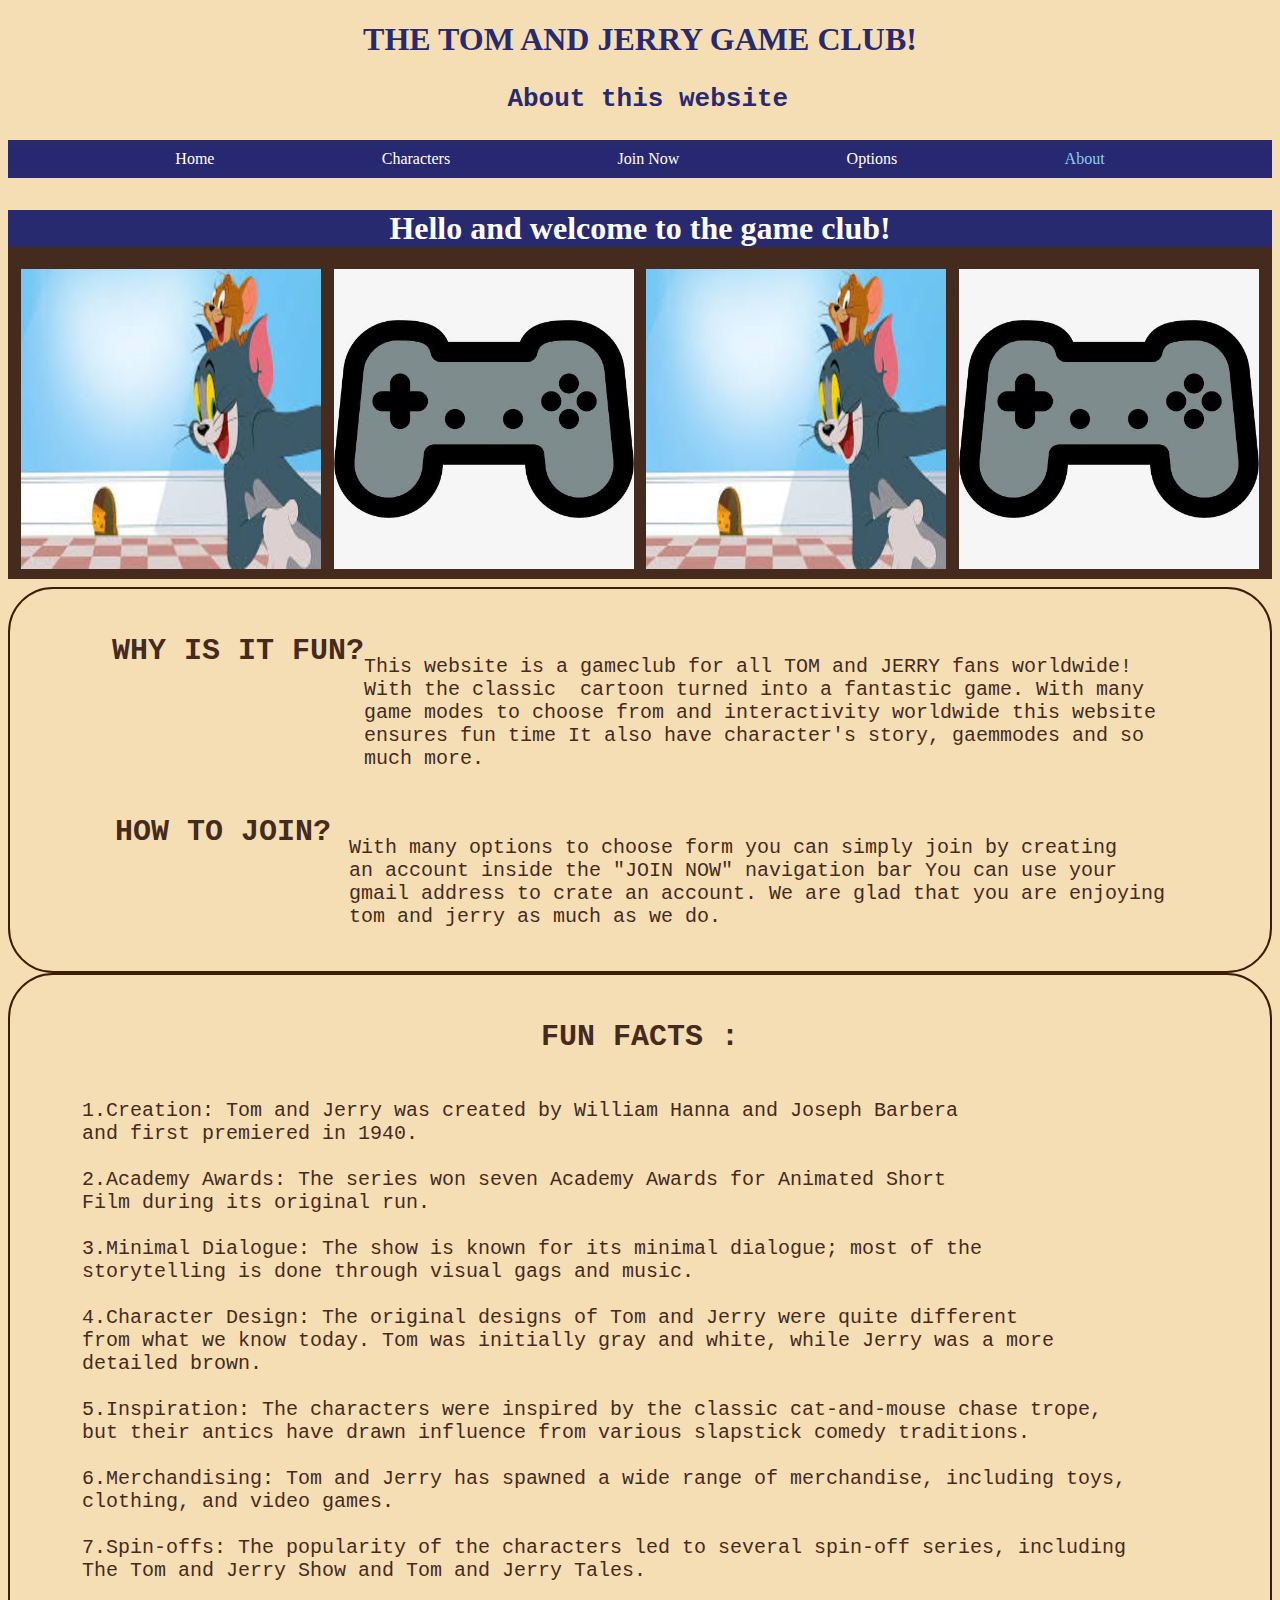
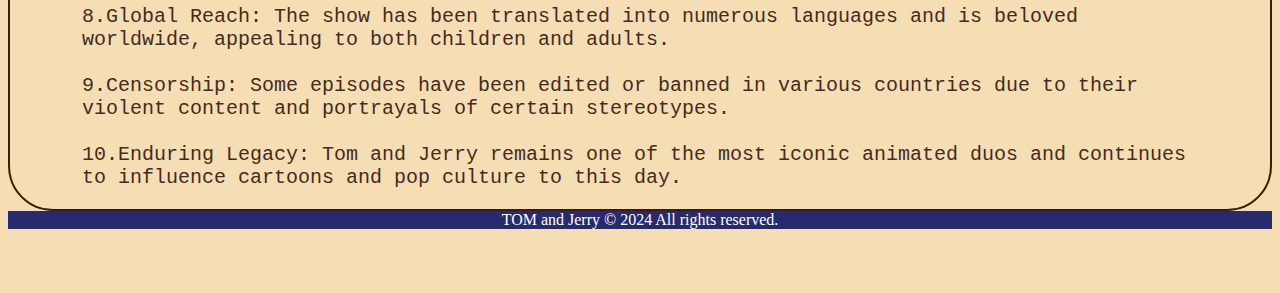
<file: About.html>
<!DOCTYPE html>
<html>
    <head> 
        <meta charset="UTF-8">
        <meta name="viewport" content="width=device-width, initial-scale=1.0">
        <link rel="stylesheet" href="about.css">
        <title>TOM&JERRY</title>
    </head>
  
    <body>
        <header>
            <h1><span> 
              THE TOM AND JERRY GAME CLUB! 
        <pre>  About this website </pre>
             
            </span></h1> 
        </header>
    <nav class="navvbar">  
        <ul> 
            <li><a href="index.html" >Home</a></li>
            <li><a href="Characters.html">Characters</a></li>
            <li><a href="page2.html">Join Now</a></li>
            <li><a href="Game Modes.html">Options</a> </li>
            <li><a href="About.html" class="active-5">About</a> </li>
        </ul>

    </nav>
    <div class="about"> 
    <h1> 
        <P class="hello"> Hello and welcome to the game club!  </P></h1>
        
  
        <div class="Banner">
           
            <img src="banner.jpg" alt="Tom and Jerry Banner"  height=" 300px" width="  300px" >
        
             <img src=" controller.jpg" alt="Tom and Jerry Banner"  height="  300px" width="300px" >

            <img src="banner.jpg" alt="Tom and Jerry Banner"  height=" 300px" width="  300px" >

            <img src=" controller.jpg" alt="Tom and Jerry Banner"  height="  300px" width="300px" >
        
        </div>
    </div>

<div class="div"> 
 <pre class="pre"> 
<h2>WHY IS IT FUN?</h2>

This website is a gameclub for all TOM and JERRY fans worldwide!
With the classic  cartoon turned into a fantastic game. With many 
game modes to choose from and interactivity worldwide this website 
ensures fun time It also have character's story, gaemmodes and so 
much more.    
</pre>  <pre class="pre">
<h2>HOW TO JOIN? </h2>
 
With many options to choose form you can simply join by creating 
an account inside the "JOIN NOW" navigation bar You can use your 
gmail address to crate an account. We are glad that you are enjoying
tom and jerry as much as we do. 
    </pre> 
        
 </div>       
 <div class="divclass">
<pre class="Pre"> 
<h2>FUN FACTS :</h2>
</pre>
<pre class="Pre">
1.Creation: Tom and Jerry was created by William Hanna and Joseph Barbera 
and first premiered in 1940.

2.Academy Awards: The series won seven Academy Awards for Animated Short 
Film during its original run.

3.Minimal Dialogue: The show is known for its minimal dialogue; most of the 
storytelling is done through visual gags and music.

4.Character Design: The original designs of Tom and Jerry were quite different 
from what we know today. Tom was initially gray and white, while Jerry was a more 
detailed brown.

5.Inspiration: The characters were inspired by the classic cat-and-mouse chase trope, 
but their antics have drawn influence from various slapstick comedy traditions.

6.Merchandising: Tom and Jerry has spawned a wide range of merchandise, including toys, 
clothing, and video games.

7.Spin-offs: The popularity of the characters led to several spin-off series, including 
The Tom and Jerry Show and Tom and Jerry Tales.

8.Global Reach: The show has been translated into numerous languages and is beloved 
worldwide, appealing to both children and adults.

9.Censorship: Some episodes have been edited or banned in various countries due to their 
violent content and portrayals of certain stereotypes.

10.Enduring Legacy: Tom and Jerry remains one of the most iconic animated duos and continues 
to influence cartoons and pop culture to this day.
</pre>                   
</div> 
<footer>

    <span>TOM and Jerry &copy; 2024 All rights reserved.</span>


</footer>

</body>   
</html>
</file>
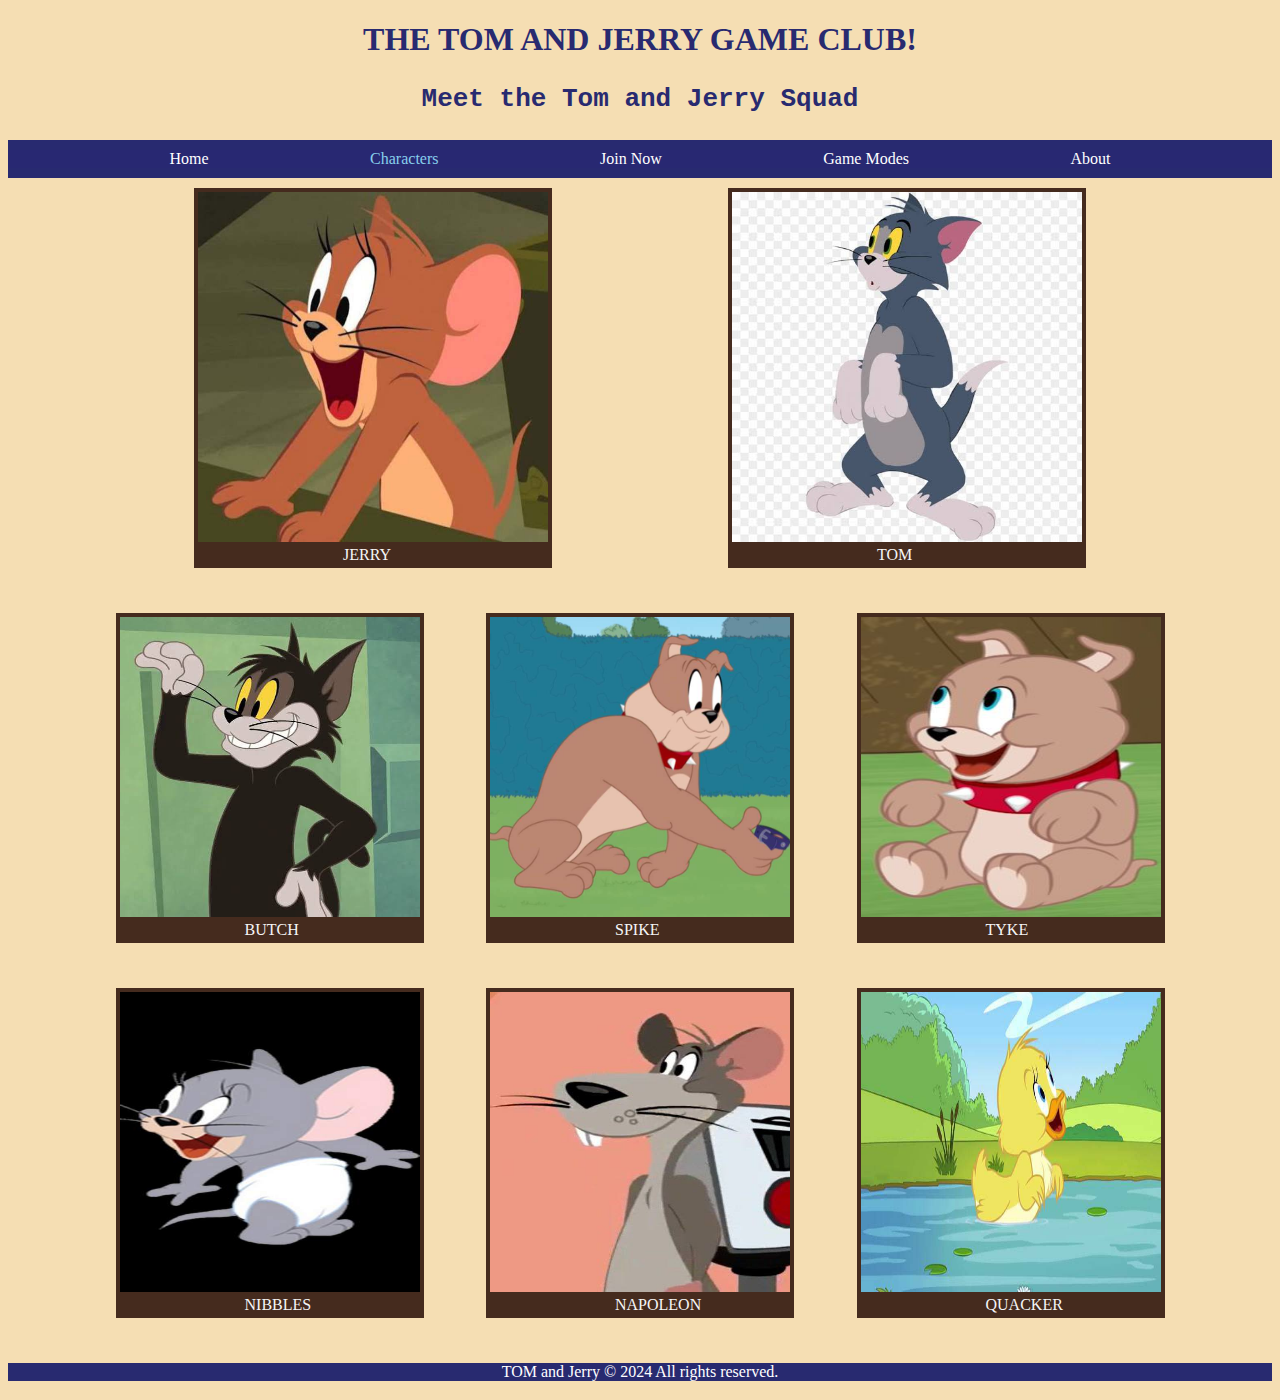
<file: Characters.html>
<!DOCTYPE html>
<html>
    <head> 
        <meta charset="UTF-8">
        <meta name="viewport" content="width=device-width, initial-scale=1.0">
        <link rel="stylesheet" href="characher.css">
        <title>TOM&JERRY</title>
    </head>
  
    <body>
        <header>
            <h1><span> 
              THE TOM AND JERRY GAME CLUB! 
        <pre>Meet the Tom and Jerry Squad</pre>
             
            </span></h1> 
        </header>
    <nav class="navvbar">  
        <ul> 
            <li><a href="index.html" >Home</a></li>
            <li><a href="Characters.html" class="active-2">Characters</a></li>
            <li><a href="page2.html">Join Now</a></li>
            <li><a href="Game Modes.html">Game Modes</a> </li>
            <li><a href="About.html">About</a> </li>
        </ul>
    </nav>

<div class="Gallery-1A"> 
    <div class="gallery-a"> 
        <img src="jerryy.jpg" alt="Tom and Jerry Banner"  height=" 350px" width=" 350px" > 
        <div class="galery-1">  
            <span> JERRY </span>
       <div class="content-1"> 
            <pre> <h3> 
He is kind and helpful and jolly and
likes to play with his friends. But
these  traits will fade if you do something 
bad, He will find ways to get revenge on you.
Jerry's house is inside the house where 
Tom lives. It might be small but it's enough 
for him to live happily. jerry loves cheese
and also milk. He will steal a bottle or two
from Tom making his Friend mad.  
both him and Tom like the thrill of chase.
Jerry is a master of cooking grilled cheese  </h3> </pre>
            </div>
        </div>
    </div>

    <div class="gallery-b"> 
        <img src="tommm.jpg" alt="Tom and Jerry Banner"  height=" 350px" width="  350px" > 
         <div class="galery-2"> 
            <span>TOM</span> 
         <div class="content-2">
           <pre> <h3> 
Tom. He is often lazy and likes to fall 
asleep all day long. This is why he hates 
jerry who constantly disturbs him in his peace.
Be it on the couch or his own bed  he will always 
sleep. the food that he loves to consume are 
seafood plus milk! Jerry is not the only enemy
but Butch is also his nemesis on almost 
every thing. Tom might be lazy
but he is a good chef. He can cook fish. </h3> </pre>
        
        </div>
    </div>

</div>

</div>

<div class="Gallery-2A"> 
    <div class="gallery-c">
    <img src="butch.jpg" alt="BUTCH PIC"  height=" 300px" width="  300px" > 
         <div class="galery-3">
    <span > BUTCH </span>
         <div class="content-3">
         <pre>  
Butch is tom's neighbor. He is full of
tricks to fool Tom and Jerry for his own 
benefit. Often putting a prank on Tom 
and Tom will react angrily. He can be 
a friend or foe but he consider tom as 
his friend where as tom only sees him
as an enemy. He can also cook. But not as
good as Spike when it come to steak. 
      </pre>
                          
            </div>
         </div>
    </div>
    <div class="gallery-d">
        <img src="spike.jpg" alt="SPIKE PIC"  height=" 300px" width="  300px" > 
             <div class="galery-4">
        <span > SPIKE</span>
             <div class="content-4">
                <pre>  
Spike is a great father. He cares for 
his son more than anything on this world. 
He will protect tyke and the huse at all 
costs. Ensuring no intruder will enter or 
nothing will harm thier peace.If Tyke hurt 
he will punish the responsible for cause.
Altough he hates Tom and Jerry because 
of annoying perosnality. He actually cared 
for them. 
                  </pre>
                              
                </div>
             </div>
        </div>
        <div class="gallery-e">
            <img src="tyke.jpg" alt="SPIKE PIC"  height=" 300px" width="  300px" > 
                 <div class="galery-5">
            <span > TYKE</span>
                 <div class="content-5">
                    <pre>  
Tyke is the most friendly one, son of spike.
He consider anyone as his friend no exception.
He will go outsde the house exploring different 
experiences. Its just nice to see him smile. His 
favorite foods are bones, steak, cupcakes, fish, 
cheese, and pretty much anything edible.
                      </pre>
                    </div>
                 </div>
            </div>
        </div>
<div class="Gallery-3A">
<div class="gallery-f"> 
    <img src="nibbles.jpg" alt="NIBBLES PIC"  height=" 300px" width="  300px" > 
        <div class="galery-6"> 
            <span>NIBBLES</span> 
     <div class="content-6">
               <pre> 
Nibbles is Jerry's friend or should we say
son. He was adopted by Jerry from the street 
and from then they became partners. Just like 
Jerry he also hates tom  </pre>
            
            </div>
        </div>
    
    </div>

<div class="gallery-g"> 
    <img src="napoleon.jpg" alt="NAPOLEON PIC"  height=" 300px" width="  300px" > 
        <div class="galery-7"> 
            <span>NAPOLEON</span> 
         <div class="content-7">
                   <pre> 
Napoleon is a lab rat who became Jerry's 
friend inside the laboratory. He loves 
cookies as well as putting pranks on tom
He had been experimented on by a scientist 
but he is invincible. The only lab rat who 
enjoys being inside the lab.   </pre>
                
                </div>
            </div>
        
        </div>

<div class="gallery-h"> 
    <img src="quacker.jpg" alt="QUACKER PIC"  height=" 300px" width="  300px" > 
        <div class="galery-8"> 
            <span>QUACKER</span> 
         <div class="content-8">
                   <pre> 
Quacker doesnt seem to have a permanent adress.
He often visits Jerry who helped escape form 
Tom's mouth. Loves to roam around and enjoys 
the nature</pre>
        </div>
     </div>
                
    </div>
</div> 
   
<p> 







    
</p>






<footer>
        <span>TOM and Jerry &copy; 2024 All rights reserved.</span>
   
    
    </footer>








</body> 

</html>
</file>
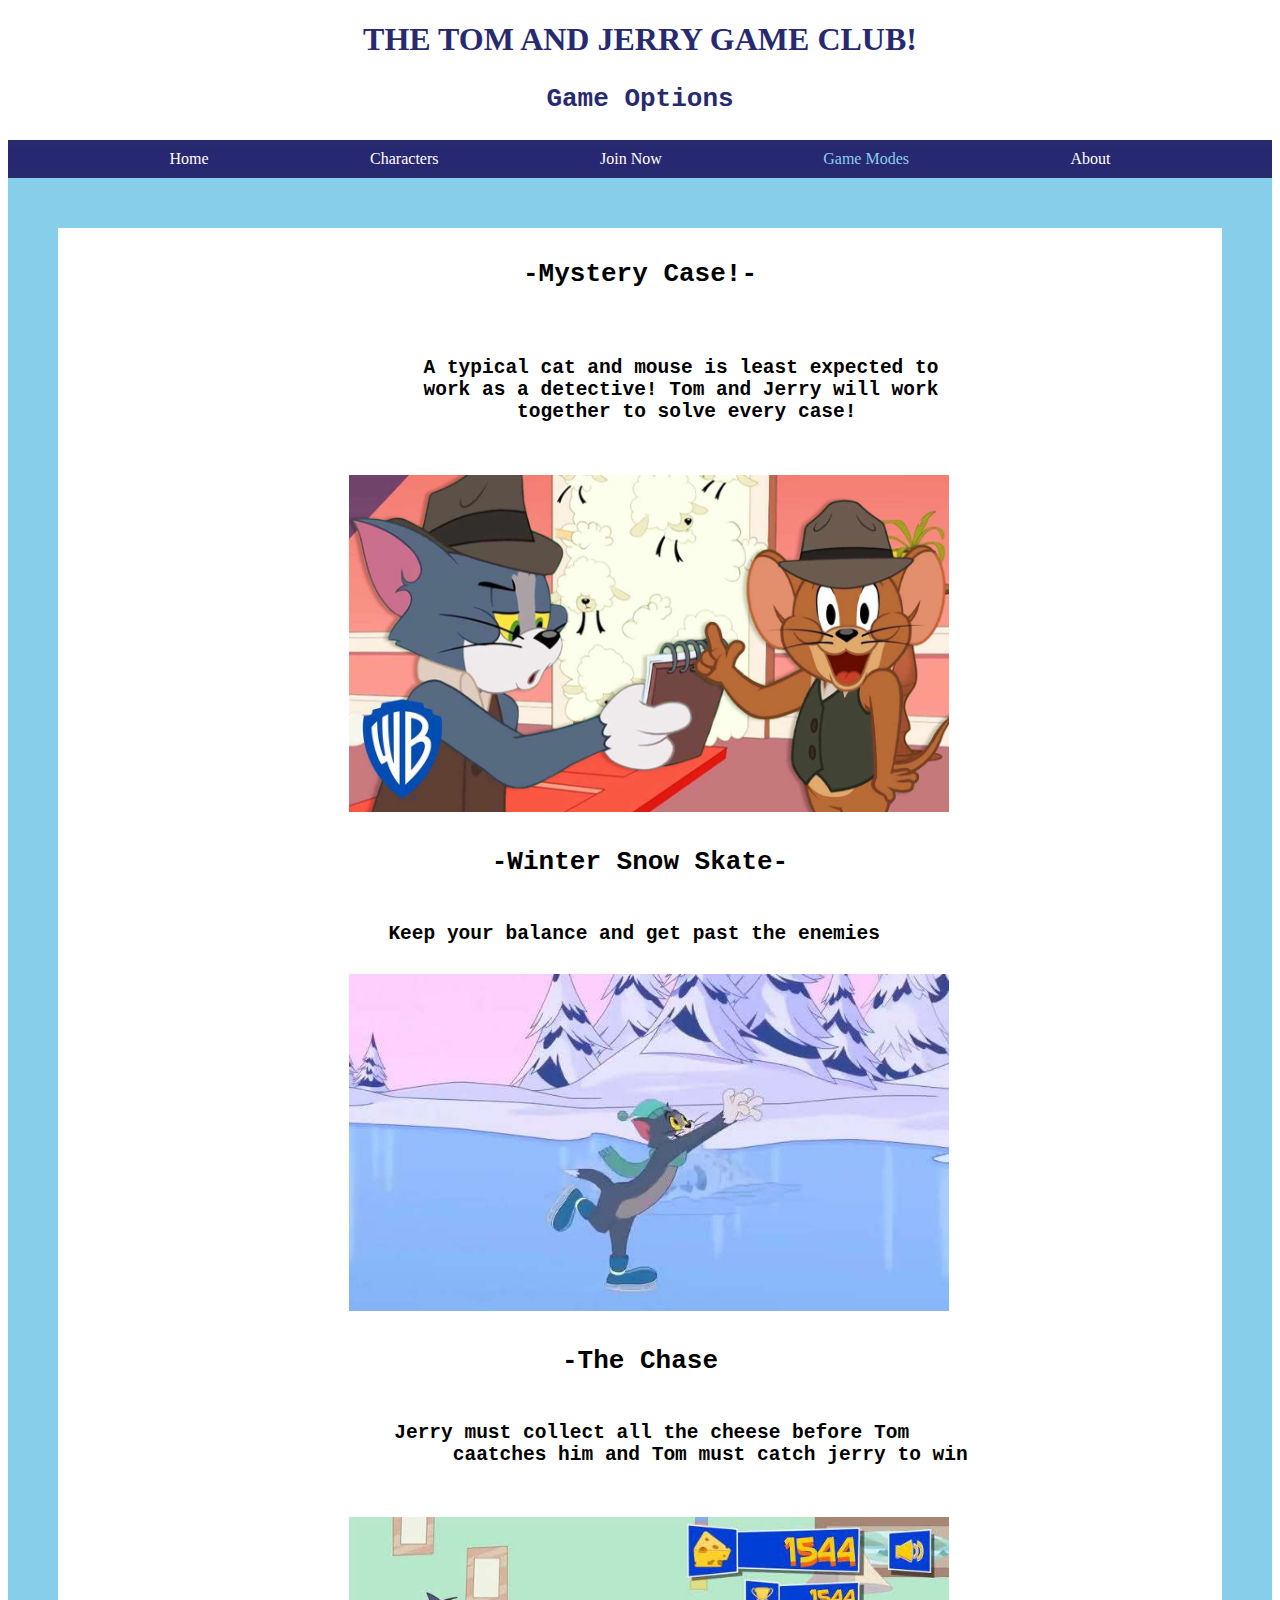
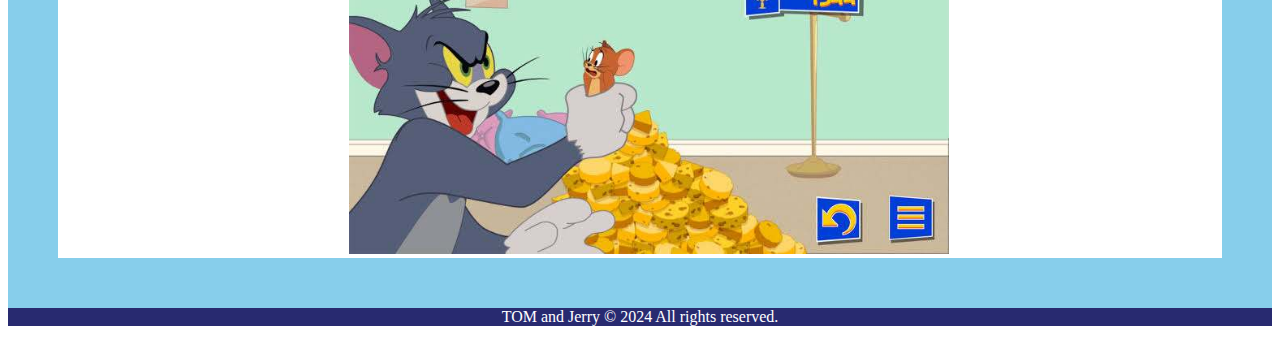
<file: Game Modes.html>
<!DOCTYPE html>
<html>
    <head> 
        <meta charset="UTF-8">
        <meta name="viewport" content="width=device-width, initial-scale=1.0">
        <link rel="stylesheet" href="Modes.css">
        <title>TOM&JERRY</title>
    </head>
  
    <body>
        <header>
            <h1><span> 
              THE TOM AND JERRY GAME CLUB! 
        <pre> Game Options </pre>
             
            </span></h1> 
        </header>
    <nav class="navvbar">  
        <ul> 
            <li><a href="index.html" >Home</a></li>
            <li><a href="Characters.html">Characters</a></li>
            <li><a href="page2.html">Join Now</a></li>
            <li><a href="Game Modes.html" class="active-4">Game Modes</a> </li>
            <li><a href="About.html">About</a> </li>
        </ul>
    </nav>
    <div class="game" > 

        <div class="game-1">
<pre><h1>-Mystery Case!-</h1></pre>   <pre><h2>
        A typical cat and mouse is least expected to 
        work as a detective! Tom and Jerry will work 
        together to solve every case!
            </h2></pre>
            <img src="detectives.jpg" alt="Tom and Jerry Banner"  width="600px"  >
        </div>
      <div class="game-2">  
<pre><h1>-Winter Snow Skate-</h1></pre>
<pre><h2>Keep your balance and get past the enemies </h2></pre> 
        <img src="tomskate.jpg" alt="Tom and Jerry Banner" width="600px" >
    </div> 
    <div class="game-3"> 
        <pre><h1>-The Chase</h1></pre>
<pre><h2>   Jerry must collect all the cheese before Tom 
            caatches him and Tom must catch jerry to win
        </h2></pre>
        <img src="jerry&cheese.jpg" alt="Tom and Jerry Banner"  width="600px" >
    </div>
   


 </div>
    
 <footer>

    <span>TOM and Jerry &copy; 2024 All rights reserved.</span>


</footer>


</body>
      </html>
</file>
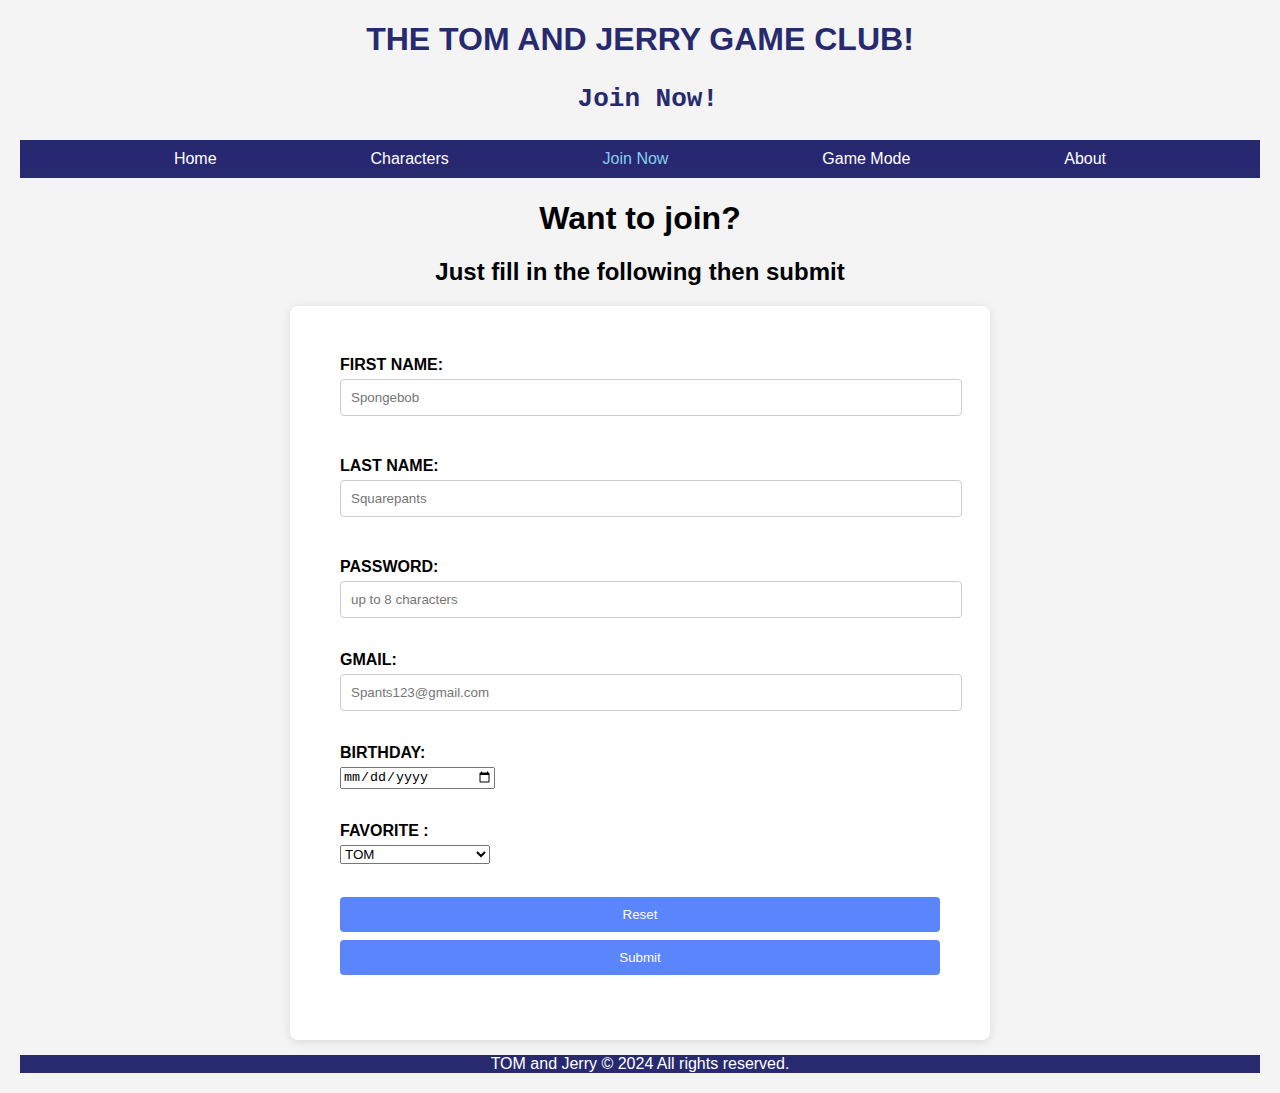
<file: page2.html>
<!DOCTYPE html>
<html>
    <head> 
        <meta charset="UTF-8">
        <meta name="viewport" content="width=device-width, initial-scale=1.0">
        <link rel="stylesheet" href="page2.css">
        <title>TOM&JERRY</title>
    </head>
  
    <body>
        <header>
            <h1><span> 
              THE TOM AND JERRY GAME CLUB! 
        <pre>  Join Now! </pre>
             
            </span></h1> 
        </header>
    <nav class="navvbar">  
        <ul> 
            <li><a href="index.html" >Home</a></li>
            <li><a href="Characters.html">Characters</a></li>
            <li><a href="page2.html" class="active-3">Join Now</a></li>
            <li><a href="Game Modes.html">Game Mode</a> </li>
            <li><a href="About.html">About</a> </li>
        </ul>
 </nav>
    <div class="terry">
        <p><h1> Want to join?</h1> </p>
       <P> <h2>Just fill in the following then submit </h2></p>
    </div>

 <div class="form">
    <form> 
        <div>
            <label for="fname">FIRST NAME:</label>
            <input type="text" id="fname" name="fname" placeholder="Spongebob" required>
        </div>
                <br> 
        <div>
            <label for="lname">LAST NAME:</label>
            <input type="text" id="lname" name="lname" placeholder="Squarepants" required>
        </div>
                <br> 
        <div>
             <label for="pass">PASSWORD:</label>
             <input type="password" id="pass" name="pass" placeholder="up to 8 characters" minlength="8" required>
        </div>
                        <br> 
        <div>
            <label for="email">GMAIL:</label>
            <input type="email" id="email" name="email" placeholder="Spants123@gmail.com" minlength="8" required>
        </div>
          <br>
      <div class="date">
        <div class="input">
            <label for="date">BIRTHDAY:</label>
            <input type="date" id="date" name="date" placeholder="Spants123@gmail.com" minlength="8" required>
        </div>
<br>
        <div class="label">
            <label for="fchar">FAVORITE :</label>
            <select type="fchar" id="fchar" name="fchar" >
                <option value="Tom">TOM</option>
                <option value="">JERRY</option>
                <option value="">NIBBLES</option>
                <option value="">NAPOLEON</option>
                <option value="">BUTCH</option>
                <option value="">SPIKE</option>
                <option value="">TYKE</option>
                <option value="">QUAKCKER</option>
        
        
        
            </select>
            </div>
        </div>
           <br> 
    <div>
        <input type="reset">
    
        <input type="submit">
    </div>


    </form>
</div>
<footer>

    <span>TOM and Jerry &copy; 2024 All rights reserved.</span>


</footer>
</body>
</html>
</file>
<file: about.css>
body{
    background-color: wheat;
   }
   
   header{
      color: rgb(40, 42, 112) ;
   } 
    header h1{
        text-align: center;
    }
       
   .navvbar{
    position: sticky;  
    top: 0;
    padding: 10px 0;
    background-color:  rgb(40, 42, 112) ;
    z-index: 1000;
    }
       
   .navvbar ul{
    list-style-type: none;
    background-color: rgb(40, 40, 114);
    padding:  0px;
    margin: 0px;
    display: flex;
    justify-content: space-evenly;
    
   }
  
   .navvbar li {
     list-style: none;
    
     
     
   }
  
   .navvbar a {
    color: rgb(255, 255, 255);
    text-align: center;
    list-style-type: none;
    text-decoration: none;
    display: inline-block;
    padding:  0px;
    text-align: center;
    
   }
  
   .navvbar a:hover{
      color:  skyblue;
    }
    .navvbar a.active-5 {
      color:  skyblue;
  
    } 

  .hello{
  display: flex;
  justify-content: center;
  background-color: rgb(40, 42, 112) ;
  color:  rgb(255, 255, 255);
  }

.Banner  {
  margin-top: 0px;
  margin-bottom: 8px;
  display: flex;
  justify-content: space-evenly;
  position: relative;
  bottom: 10px;
}

.about{
  background-color: rgb( 69, 43, 30);;
}

.pre {
  font-size: 20px ;
  display: flex;
  justify-content: center;
  flex-wrap: nowrap;
}

.Pre{
  font-size: 20px;
  display: flex;
  justify-content: center;
  flex-wrap: nowrap;
}


footer{
  color:  black;
  text-align: center;
  margin: 0px;
  background-color: rgb(40, 42, 112) ;
   
  
}

footer  span { 
 padding:  20px;
 color: white;
}

.div{
  color: rgb( 69, 43, 30);
  border: 2px solid rgb(59, 29, 0);
  border-radius: 45px;
}
  
.div:hover{
 color:  rgb(59, 29, 0);
 border: 4px solid rgb( 69, 43, 30);
 border-radius: 45px;
}

.divclass{
  color: rgb( 69, 43, 30);
  border: 2px solid rgb(59, 29, 0);
  border-radius: 45px;
}

.divclass:hover{
  color:rgb(59, 29, 0);
  border: 4px solid rgb( 69, 43, 30);
  border-radius: 45px;
 }
</file>
<file: characher.css>
body{
    background-color: wheat;
   }
   
   header{
      color: rgb(40, 42, 112) ;
   } 
    header h1{
    
     text-align: center;
      
   }
   .navvbar{
    position: sticky;  
    top: 0;
    z-index: 1000;
     padding: 10px 0;
     background-color:  rgb(40, 42, 112) ;
    }
       
   .navvbar ul{
    list-style-type: none;
    background-color: rgb(40, 40, 114);
    padding:  0px;
    margin: 0px;
    display: flex;
    justify-content: space-evenly;
    
   }
  
   .navvbar li {
     list-style: none;
    
     
     
   }
  
   .navvbar a {
    color: rgb(255, 255, 255);
    text-align: center;
    list-style-type: none;
    text-decoration: none;
    display: inline-block;
    padding:  0px;
    text-align: center;
    
   }
  
   .navvbar a:hover{
      color:  skyblue;
    }
    .navvbar a.active-1 {
      color:  skyblue;
    
    } 
    .navvbar a.active-2 {
      color:  skyblue;
    
    } 

.Gallery-1A{
margin: 10px; 
display: flex;
justify-content: space-evenly;

  }
 .Gallery-2A {
  font-size: 16px;
  margin: 45px; 
  display: flex;
  justify-content: space-evenly;
  }
  
  .Gallery-3A {
    font-size: 16px;
    margin: 45px; 
    display: flex;
    justify-content: space-evenly;
    }
    
  
  
  
  .gallery-a{
    background-color: rgb( 69, 43, 30); ;
      
      border: 4px solid rgb( 69, 43, 30);
  }
  .gallery-a:hover {
    border: 4px solid rgba(112, 40, 4, 0.911);
    background-color: rgba(112, 40, 4, 0.911);
}

.gallery-b{
  background-color: rgb( 69, 43, 30); ;
    
    border: 4px solid rgb( 69, 43, 30);
}
.gallery-b:hover {
  border: 4px solid rgba(112, 40, 4, 0.911);
  background-color: rgba(112, 40, 4, 0.911);
}

.gallery-c{
  background-color: rgb( 69, 43, 30); ;
    
    border: 4px solid rgb( 69, 43, 30);
}
.gallery-c:hover {
  border: 4px solid rgba(112, 40, 4, 0.911);
  background-color: rgba(112, 40, 4, 0.911);
}

.gallery-d{
  background-color: rgb( 69, 43, 30); ;
    
    border: 4px solid rgb( 69, 43, 30);
}
.gallery-d:hover {
  border: 4px solid rgba(112, 40, 4, 0.911);
  background-color: rgba(112, 40, 4, 0.911);
}

.gallery-e{
  background-color: rgb( 69, 43, 30); ;
    
    border: 4px solid rgb( 69, 43, 30);
}
.gallery-e:hover {
  border: 4px solid rgba(112, 40, 4, 0.911);
  background-color: rgba(112, 40, 4, 0.911);
}

.gallery-f{
  background-color: rgb( 69, 43, 30); ;
    
    border: 4px solid rgb( 69, 43, 30);
}

.gallery-f:hover {
  border: 4px solid rgba(112, 40, 4, 0.911);
  background-color: rgba(112, 40, 4, 0.911);
}


.gallery-g{
  background-color: rgb( 69, 43, 30); ;
    
    border: 4px solid rgb( 69, 43, 30);
}

.gallery-g:hover {
  border: 4px solid rgba(112, 40, 4, 0.911);
  background-color: rgba(112, 40, 4, 0.911);
}

.gallery-h{
  background-color: rgb( 69, 43, 30); ;
    
    border: 4px solid rgb( 69, 43, 30);
}

.gallery-h:hover {
  border: 4px solid rgba(112, 40, 4, 0.911);
  background-color: rgba(112, 40, 4, 0.911);
}


.galery-1 span{
  position: relative;
  left: 145px;
  color: whitesmoke;
  background-color:rgb( 69, 43, 30); 
  cursor: pointer;
  
}

.galery-2 span{
  position: relative;
  left: 145px;
  color: whitesmoke;
  background-color:rgb( 69, 43, 30); 
  cursor: pointer;

}

.galery-3 span{
  position: relative;
  left: 125px;
  color: whitesmoke;
  background-color:rgb( 69, 43, 30); 
   cursor: pointer;
}
.galery-4 span{
  position: relative;
  left: 125px;
  color: whitesmoke;
  background-color:rgb( 69, 43, 30); 
  cursor: pointer;
}

.galery-5 span{
  position: relative;
  left: 125px;
  color: whitesmoke;
  background-color:rgb( 69, 43, 30); 
  cursor: pointer;
}

.galery-5 span{
  position: relative;
  left: 125px;
  color: whitesmoke;
  background-color:rgb( 69, 43, 30); 
  cursor: pointer;
}

.galery-6 span{
  position: relative;
  left: 125px;
  color: whitesmoke;
  background-color:rgb( 69, 43, 30); 
  cursor: pointer;
}

.galery-7 span{
  position: relative;
  left: 125px;
  color: whitesmoke;
  background-color:rgb( 69, 43, 30); 
  cursor: pointer;
}

.galery-8 span{
  position: relative;
  left: 125px;
  color: whitesmoke;
  background-color:rgb( 69, 43, 30); 
  cursor: pointer;
}



.galery-1 pre {
  display: block;
  color: #000000;
  padding: 10 10px;
}

.galery-1 pre:hover {
  display: block;
  color: #ffffff;
  padding: 10 10px;
}

.galery-2 pre {
  display: block;
  color: rgb(255, 255, 255);
  padding: 10 10px;
}
.galery-2 pre:hover {
  display: block;
  color: #000000;
  padding: 10 10px;
}

.galery-3 pre {
  display: block;
  color: rgb(0, 0, 0);
  padding: 10 10px;
}
.galery-3 pre:hover {
  display: block;
  color: #ffffff;
  padding: 10 10px;
}

.galery-4 pre {
  display: block;
  color: rgb(255, 255, 255);
  padding: 10 10px;
}

.galery-4 pre:hover {
  display: block;
  color: #000000;
  padding: 10 10px;
}

.galery-5 pre {
  display: block;
  color: rgb(255, 255, 255);
  padding: 10 10px;
}
.galery-5 pre:hover {
  display: block;
  color: #000000;
  padding: 10 10px;
}
.galery-6 pre {
  display: block;
  color: rgb(0, 0, 0);
  padding: 10 10px;
}
.galery-6 pre:hover {
  display: block;
  color: #ffffff;
  padding: 10 10px;
}

.galery-7 pre {
  display: block;
  color: rgb(255, 255, 255);
  padding: 10 10px;
}
.galery-7 pre:hover {
  display: block;
  color: #000000;
  padding: 10 10px;
}

.galery-8 pre {
  display: block;
  color: rgb(0, 0, 0);
  padding: 10 10px;
}

.galery-8 pre:hover {
  display: block;
  color: #ffffff;
  padding: 10 10px;
}
.galery-1 .content-1{
  display: none;
  position: absolute;
  background-color: rgb( 69, 43, 30); 
  min-width: 100px;
  z-index: 1000;
}

.galery-2 .content-2{
  display: none;
  position: absolute;
  background-color: rgb( 69, 43, 30); 
  min-width: 100px;
  box-shadow:2px 2px 5px hsla(0, 0%, 0%, 0.8);
  z-index: 1000;
}

.galery-3 .content-3{
  font-size: 15px;
  display: none;
  position: absolute;
  background-color: rgb( 69, 43, 30); 
  min-width: 100px;
  box-shadow:2px 2px 5px hsla(0, 0%, 0%, 0.8);
  z-index: 1000;
}
.galery-4 .content-4{
  display: none;
  position: absolute;
  background-color: rgb( 69, 43, 30); 
  min-width: 100px;
  box-shadow:2px 2px 5px hsla(0, 0%, 0%, 0.8);
  z-index: 1000;
}
.galery-5 .content-5{
  display: none;
  position: absolute;
  background-color: rgb( 69, 43, 30); 
  min-width: 100px;
  box-shadow:2px 2px 5px hsla(0, 0%, 0%, 0.8);
  z-index: 1000;
}

.galery-6 .content-6{
  display: none;
  position: absolute;
  background-color: rgb( 69, 43, 30); 
  min-width: 100px;
  box-shadow:2px 2px 5px hsla(0, 0%, 0%, 0.8);
  z-index: 1000;
}

.galery-7 .content-7{
  display: none;
  position: absolute;
  background-color: rgb( 69, 43, 30); 
  min-width: 100px;
  box-shadow:2px 2px 5px hsla(0, 0%, 0%, 0.8);
  z-index: 1000;
}

.galery-8 .content-8{
  display: none;
  position: absolute;
  background-color: rgb( 69, 43, 30); 
  min-width: 100px;
  box-shadow:2px 2px 5px hsla(0, 0%, 0%, 0.8);
  z-index: 1000;
}


.galery-1:hover .content-1 {
  display: block;
  background-color: rgba(112, 40, 4, 0.911);
 
} 

.galery-2:hover .content-2 {
  display: block;
  background-color: rgba(112, 40, 4, 0.911);
} 

.galery-3:hover .content-3 {
  display: block;
  background-color: rgba(112, 40, 4, 0.911);
} 

.galery-4:hover .content-4 {
  display: block;
  background-color: rgba(112, 40, 4, 0.911);
} 

.galery-5:hover .content-5 {
  display: block;
  background-color: rgba(112, 40, 4, 0.911);
} 

.galery-6:hover .content-6 {
  display: block;
  background-color: rgba(112, 40, 4, 0.911);
} 

.galery-7:hover .content-7 {
  display: block;
  background-color: rgba(112, 40, 4, 0.911);
} 

.galery-8:hover .content-8 {
  display: block;
  background-color: rgba(112, 40, 4, 0.911);
} 

.galery-1 span:hover{
  color: rgb(255, 255, 255);
  background-color: rgba(112, 40, 4, 0.911);
}

.galery-2 span:hover{
  color: rgb(255, 255, 255);
  background-color: rgba(112, 40, 4, 0.911);
}

.galery-3 span:hover{
  color: rgb(255, 255, 255);
  background-color: rgba(112, 40, 4, 0.911);
}

.galery-4 span:hover{
  color: rgb(255, 255, 255);
  background-color: rgba(112, 40, 4, 0.911);
}

.galery-5 span:hover{
  color: rgb(255, 255, 255);
  background-color: rgba(112, 40, 4, 0.911);
}

.galery-6 span:hover{
  color: rgb(255, 255, 255);
  background-color: rgba(112, 40, 4, 0.911);
}

.galery-7 span:hover{
  color: rgb(255, 255, 255);
  background-color: rgba(112, 40, 4, 0.911);
}
.galery-8 span:hover{
  color: rgb(255, 255, 255);
  background-color: rgba(112, 40, 4, 0.911);
}


footer{

  color:  black;
  text-align: center;
  margin: 0px;
  background-color: rgb(40, 42, 112) ;
}
footer  span { 
 padding:  20px;
 color: white;
  
 
}
</file>
<file: Modes.css>
body{
    background-color: rgb(255, 255, 255);
   }
   
   header{
      color: rgb(40, 42, 112) ;
   } 
    header h1{
    
     text-align: center;
      
   }
   .navvbar{
    position: sticky;  
    top: 0;
     padding: 10px 0;
     background-color:  rgb(40, 42, 112) ;
     z-index: 1000;
    }
       
   .navvbar ul{
    list-style-type: none;
    background-color: rgb(40, 40, 114);
    padding:  0px;
    margin: 0px;
    display: flex;
    justify-content: space-evenly;
    
   }
  
   .navvbar li {
     list-style: none;
    
     
     
   }
  
   .navvbar a {
    color: rgb(255, 255, 255);
    text-align: center;
    list-style-type: none;
    text-decoration: none;
    display: inline-block;
    padding:  0px;
    text-align: center;
    
   }
  
   .navvbar a:hover{
      color:  skyblue;
    }
    .navvbar a.active-4 {
      color:  skyblue;
  
    } 

    .game{
      border: 50px solid  skyblue;
      
      
    }

    .game-1 pre {
      display: flex;
      justify-content: center;
      text-align: center;
  
    }

    .game-2 pre {
      display: flex;
      justify-content: center;
      text-align: center;
  
    }

    .game-3 pre {
      display: flex;
      justify-content: center;
      text-align: center;
  
    }
   
    .game-1 img {
      position: relative;
      left: 25%
    }

    .game-2 img {
      position: relative;
     left: 25%
    }

    .game-3 img  {
     position: relative;
     left: 25%
   
    }

    footer{
      color:  black;
      text-align: center;
      margin: 0px;
      background-color: rgb(40, 42, 112) ;
       
      
    }
    
    footer  span { 
     padding:  20px;
     color: white;
    }
</file>
<file: page2.css>
body{
    background-color: wheat;
   }
   
   header{
      color: rgb(40, 42, 112) ;
   } 
    header h1{
    
     text-align: center;
      
   }
   .navvbar{
    position: sticky;  
    top: 0;
     padding: 10px 0;
     background-color:  rgb(40, 42, 112) ;
    }
       
   .navvbar ul{
    list-style-type: none;
    background-color: rgb(40, 40, 114);
    padding:  0px;
    margin: 0px;
    display: flex;
    justify-content: space-evenly;
    
   }
  
   .navvbar li {
     list-style: none;
    
     
     
   }
  
   .navvbar a {
    color: rgb(255, 255, 255);
    text-align: center;
    list-style-type: none;
    text-decoration: none;
    display: inline-block;
    padding:  0px;
    text-align: center;
    
   }
  
   .navvbar a:hover{
      color:  skyblue;
    }
    .navvbar a.active-3 {
      color:  skyblue;
  
    } 
   
    .form{
      display: block;


    }

    body {
      font-family: Arial, sans-serif;
      background-color: #f4f4f4;
      margin: 20px;
  }
  .terry{
    display: block;
    text-align: center;
  }

  form {
      background: white;
      padding: 50px;
      border-radius: 8px;
      box-shadow: 0 2px 10px rgba(0, 0, 0, 0.1);
      max-width: 600px;
      margin: auto;
  }

  div {
      margin-bottom: 15px;
  }

  label {
      display: block;
      margin-bottom: 5px;
      font-weight: bold;
  }

  input[type="text"],
  input[type="submit"] {
      width:  100%;
      padding: 10px;
      border: 1px solid #ccc;
      border-radius: 4px;
  }

  input[type="text"],
  input[type="reset"] {
      width: 100%;
      padding: 10px;
      border: 1px solid #ccc;
      border-radius: 4px;
      margin-bottom: 8px;
  }
  input[type="password"] {
    cursor: pointer;
    width:  100%;
    padding: 10px;
    border: 1px solid #ccc;
    border-radius: 4px
  }

  input[type="email"] {
    cursor: pointer;
    width:  100%;
    padding: 10px;
    border: 1px solid #ccc;
    border-radius: 4px
  }

  

  input[type="reset"] {
    background-color: rgb(90, 133, 252);;
    color: white;
    border: none;
    cursor: pointer;
}

  input[type="submit"] {
      background-color: rgb(90, 133, 252);;
      color: white;
      border: none;
      cursor: pointer;
  }

  input[type="date"] {
width: 25%;

  }

 select[type="fchar"]{
  width: 25%;

}

footer{
  color:  black;
  text-align: center;
  margin: 0px;
  background-color: rgb(40, 42, 112) ;
   
  
}

footer  span { 
 padding:  20px;
 color: white;
}
</file>
